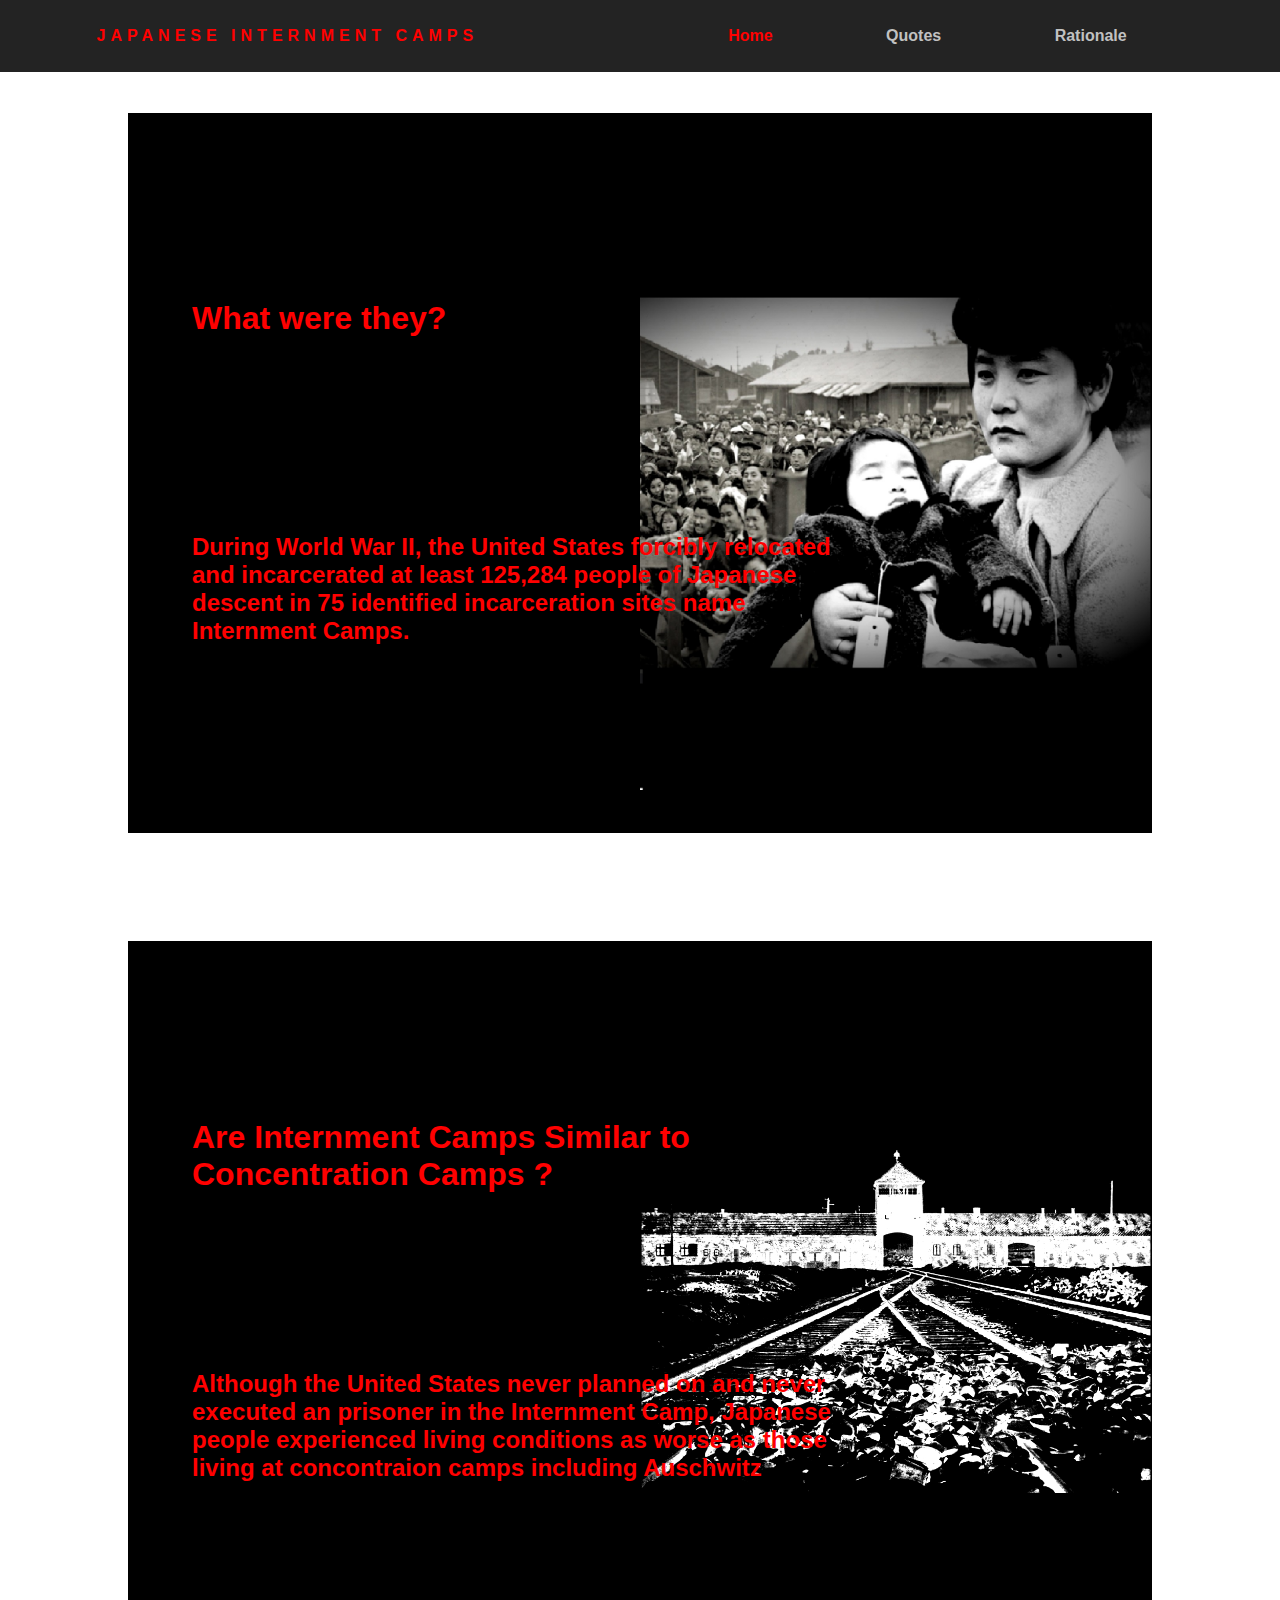
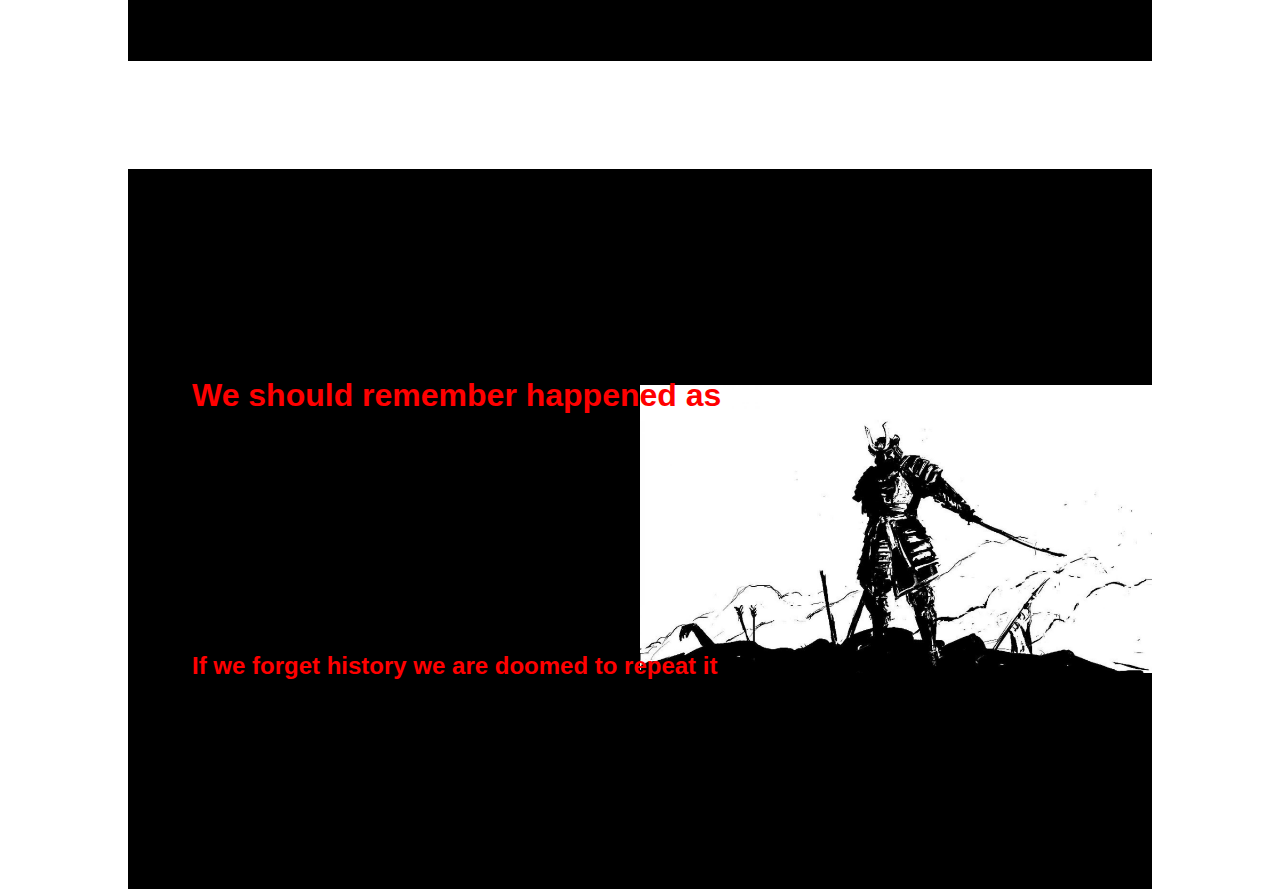
<file: index.html>
<!DOCTYPE html>
<html lang="en">

<head>
    <meta charset="UTF-8">
    <meta http-equiv="X-UA-Compatible" content="IE=edge">
    <meta name="viewport" content="width=device-width, initial-scale=1.0">
    <title>ASE 5th Period-Dragos Popa</title>
    <link rel="stylesheet" href="style.css">
</head>

<body>
    <nav>
        <div class="centideo">Japanese Internment Camps</div>
            <ul class="navlink">
                <li>
                    <a href="index.html" class="actual">Home</a>
                </li>
                <li>
                    <a href="Resurse.html">Quotes</a>
                </li>
                <li>
                    <a href="Programe.html">Rationale</a>
                </li>

            </ul>
        
        <div class="mobilenav">
            <div class="link1"></div>
            <div class="link2"></div>
            <div class="link3"></div>
        </div>

    </nav>


    
         <div class="bobo">
        <div class="motivation">
       <h1>What were they? </h1>

            <h2>During World War II, the United States forcibly 
            relocated and incarcerated at least 125,284 people 
            of Japanese descent in 75 identified incarceration sites name Internment Camps.</h2>
       
       
    </div>
</div>
<div class="bobo">
    <div class="motivation1">
   <h1> Are Internment Camps Similar to Concentration Camps ?</h1>

        <h2>Although the United States never planned on and never executed
        an prisoner in the Internment Camp, Japanese people experienced living conditions 
        as worse as those living at concontraion camps including Auschwitz</h2>
   
   
</div>
</div>

<div class="bobo">
    <div class="motivation2">
   <h1> We should remember happened as</h1>

        <h2>If we forget history we are doomed to repeat it</h2>
   
   
</div>
</div>
   
   
</div>
</div>



    </body>

<script src="app.js"></script>
</html>
</file>
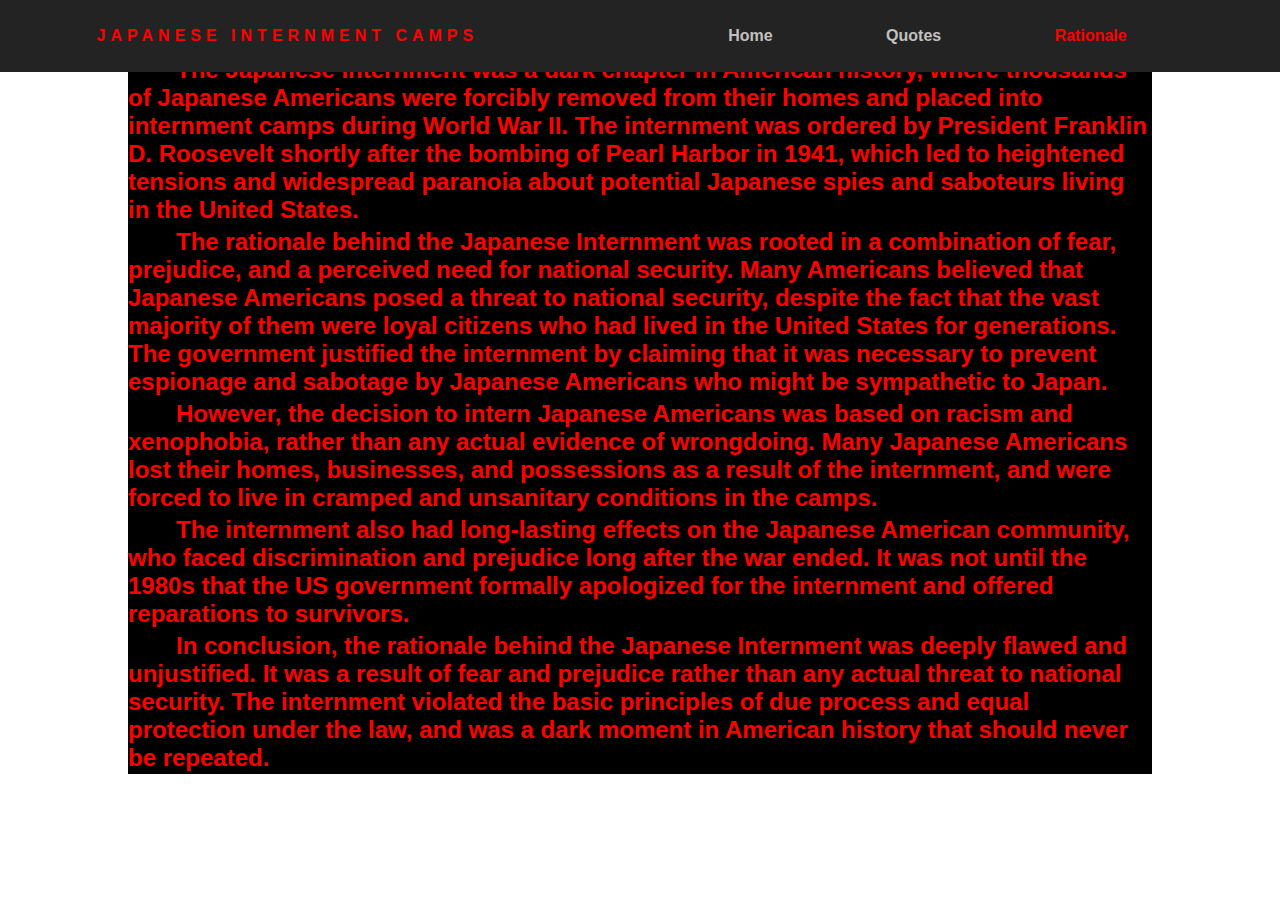
<file: Programe.html>
<!DOCTYPE html>
<html lang="en">

<head>
    <meta charset="UTF-8">
    <meta http-equiv="X-UA-Compatible" content="IE=edge">
    <meta name="viewport" content="width=device-width, initial-scale=1.0">
    <title>ASE 5th Period-Dragos Popa</title>
    <link rel="stylesheet" href="style.css">
</head>

<body>
    <nav>
        <div class="centideo">Japanese Internment Camps</div>

            <ul class="navlink" >
                <li>
                    <a href="index.html" >Home</a>
                </li>
                <li>
                    <a href="Resurse.html">Quotes</a>
                </li>
                <li>
                    <a href="Programe.html" class="actual" >Rationale</a>
                </li>
            </ul>
        
        <div class="mobilenav" >
            <div class="link1"></div>
            <div class="link2"></div>
            <div class="link3"></div>
        </div>

    </nav>


    
    <div class="bobo">
        <div class="contact">
            <h1>The Japanese Internment was a dark chapter in American history, where thousands of Japanese Americans were forcibly removed from their homes and placed into internment camps during World War II. The internment was ordered by President Franklin D. Roosevelt shortly after the bombing of Pearl Harbor in 1941, which led to heightened tensions and widespread paranoia about potential Japanese spies and saboteurs living in the United States. <br> </h1>

 <h1>The rationale behind the Japanese Internment was rooted in a combination of fear, prejudice, and a perceived need for national security. Many Americans believed that Japanese Americans posed a threat to national security, despite the fact that the vast majority of them were loyal citizens who had lived in the United States for generations. The government justified the internment by claiming that it was necessary to prevent espionage and sabotage by Japanese Americans who might be sympathetic to Japan. <br> </h1>

<h1>However, the decision to intern Japanese Americans was based on racism and xenophobia, rather than any actual evidence of wrongdoing. Many Japanese Americans lost their homes, businesses, and possessions as a result of the internment, and were forced to live in cramped and unsanitary conditions in the camps. <br> </h1>

<h1>The internment also had long-lasting effects on the Japanese American community, who faced discrimination and prejudice long after the war ended. It was not until the 1980s that the US government formally apologized for the internment and offered reparations to survivors. <br></h1>

<h1>In conclusion, the rationale behind the Japanese Internment was deeply flawed and unjustified. It was a result of fear and prejudice rather than any actual threat to national security. The internment violated the basic principles of due process and equal protection under the law, and was a dark moment in American history that should never be repeated.</h1>
        </div>
    </div>
    </body>

<script src="app.js"></script>
</html>
</file>
<file: style.css>
*{

    background-repeat: no-repeat;
    padding: 0px;
    margin: 0px;
    box-sizing: border-box;
    font-family: sans-serif;
    overflow-x: initial !important;
}

html, body {
    overflow-x: hidden;
    position: relative;
}

nav{
    position: fixed;
    top: 0;
    left: 0;
    right: 0;
    display: flex;
    justify-content:  space-around;
    align-items: center;
    min-height: 8vh;
    background-color: #232323;
    transition: top 0.3s; 
}


.centideo{
    color: #ff0000;
    text-transform: uppercase;
    letter-spacing: 5px;
    font: 20px;
    font-weight: bold;
    user-select: none;
}

.navlink{
    display: flex;
    justify-content: space-around;
    width: 40%

}

.navlink li{
    list-style: none;
}

.navlink a{
    color: #c1c1c1;
    text-decoration: none;
    font-weight: bold;
}

.mobilenav{
    display: none;
    cursor: pointer;
}

.mobilenav div{
    width: 20px;
    height: 3px;
    margin: 3px;
    background-color: #ff0000;
    
}


@media screen and (min-width:1500px) {
   
    h1{
        font-size: 48px;
    }
     
    h2{
        font-size: 18px;
    }

    .navlink{
        font-size: 18px;
    }

    .centideo{
        font-size: 18px;
    }
 }

@media screen and (min-width:1900px) {
   
    h1{
        font-size: 64px;
    }
     
    h2{
        font-size: 38px;
    }

    .navlink{
        font-size: 24px;
    }

    .centideo{
        font-size: 24px;
    }
 }


@media screen and (max-width:750px) {
   
    .navlink{
        width: 45%
    }
     
 }


@media screen and (max-width:645px) {
    body{
        overflow-x: hidden;
        width: 100%;
    }
    .navlink{
    overflow-x: hidden;
    position: absolute;
    right: 0px;
       height: 92vh;
    top: 8vh;
    background-color: #232323;
    width: 40%;
    flex-direction: column;
    align-items: center;
    transition: transform 0.5s ease-in;
    transform: translateX(100%)
   }
    
   .navlinkli{
    opacity: 0;
   }

   .mobilenav {
    display: block;
   
   }
}

.nav-active{
    
    transform: translateX(0%);
}

.motivation{
    margin: 0%;
    display: flex;
    color: #ffffff;
    justify-content: space-around;
    margin-top: 13vh;
    padding-left: 5%;
    padding-right: 25%;
    padding-top: 10vh;
    padding-bottom: 10vh;
    background-position: right;
    background-image: url("horzBg.jpg");
    width: 80%;
    height: 80vh;
    flex-direction: column;
    background-color: black;
    max-height: 1000px;
    background-size: 50%;
}

.motivation1 {
    margin: 0%;
    display: flex;
    color: black;
    justify-content: space-around;
    margin-top: 13vh;
    padding-left: 5%;
    padding-right: 25%;
    padding-top: 10vh;
    padding-bottom: 10vh;
    background-position: right;
    background-image: url("auschwitz.jpg");
    width: 80%;
    height: 80vh;
    flex-direction: column;
    background-color: black;
    max-height: 1000px;
    background-size: 50%;
}

.motivation2 {
    margin: 0%;
    display: flex;
    color: black;
    justify-content: space-around;
    margin-top: 13vh;
    padding-left: 5%;
    padding-right: 25%;
    padding-top: 10vh;
    padding-bottom: 10vh;
    background-position: right;
    background-image: url("samurai.jpg");
    width: 80%;
    height: 80vh;
    flex-direction: column;
    background-color: black;
    max-height: 1000px;
    background-size: 50%;
}



.bobo{
    height:92vh;
    display: flex;
    justify-content: center;
    align-items: center;
}


@media screen and (max-width:768px) {
    .motivation {
        width: 85%;
        background-image: url('horzBg.jpg');
        background-position: top;
        background-size: 85%;
        color: white;
    }
}
@media screen and (max-width:768px) {
    .motivation1 {
        width: 85%;
        background-image: url('auschwitz.jpg');
        background-position: top;
        background-size: 85%;
        color: white;
    }
}

@media screen and (max-width:768px) {
    .motivation2 {
        width: 85%;
        background-image: url('samurai.jpg');
        background-position: top;
        background-size: 85%;
        color: white;
    }
}



.contact{
    color: #C4c4c4;
    display: flex;
    justify-content: space-around;
    align-items: center;
    flex-direction: column;
  flex-wrap: wrap;
    background-color: black;
    width: 80%;
    height: 80vh;
}


.contact h1{
    font-size: 24px !important;
    text-indent: 48px;
}

.flex{
    display: flex;
} 
@media screen and (max-width:768px) {
    .despre {
        width: 85%;
        background-image: url('horzBg.jpg');
        background-position: top;
        background-size: 85%;
    }
}

.centerres{
  justify-content: space-around;

}

.flexwrap{
    display: flex;
    flex-direction: column;
    justify-content: center;
    align-items: center;
}

input[type="text"] {
    max-width: 40vw;
}

h1, h2, .actual{
    color:rgb(255, 0, 0) !important;
}
.cont1{
    margin-top: 16vh;
}
.cont1, .cont2{
  font-size: x-large;
  display: flex;
  color: black;
  width: 40vw;
  height: 40vh;
  align-items: center;
  
}

.item1{
text-align: center;    
display: flex;
    align-items: center;
    background-color: #C1c1c1;
    width: 50%;
    height: 100%;
}
.item2{
    text-align: center; 
    display: flex;
    align-items: center;
    background-color: #616161;
    width: 50%;
    height: 100%;
}
.item3{
    text-align: center; 
    display: flex;
    align-items: center;
    background-color: #616161;
    width: 50%;
    height: 100%;
}
.item4{
    text-align: center; 
    display: flex;
    align-items: center;
    background-color: #C1c1c1;
    width: 50%;
    height: 100%;
}

.Quotes {
    display: flex;
}

ul, li{
    list-style: none; 
}

.japan{
    background-image: url('Flag_of_Japan_\(1870–1999\).svg.png');
    background-repeat: repeat !important;
}

.spatiu{
    display: flex;
    height: 12vh;
}
</file>
